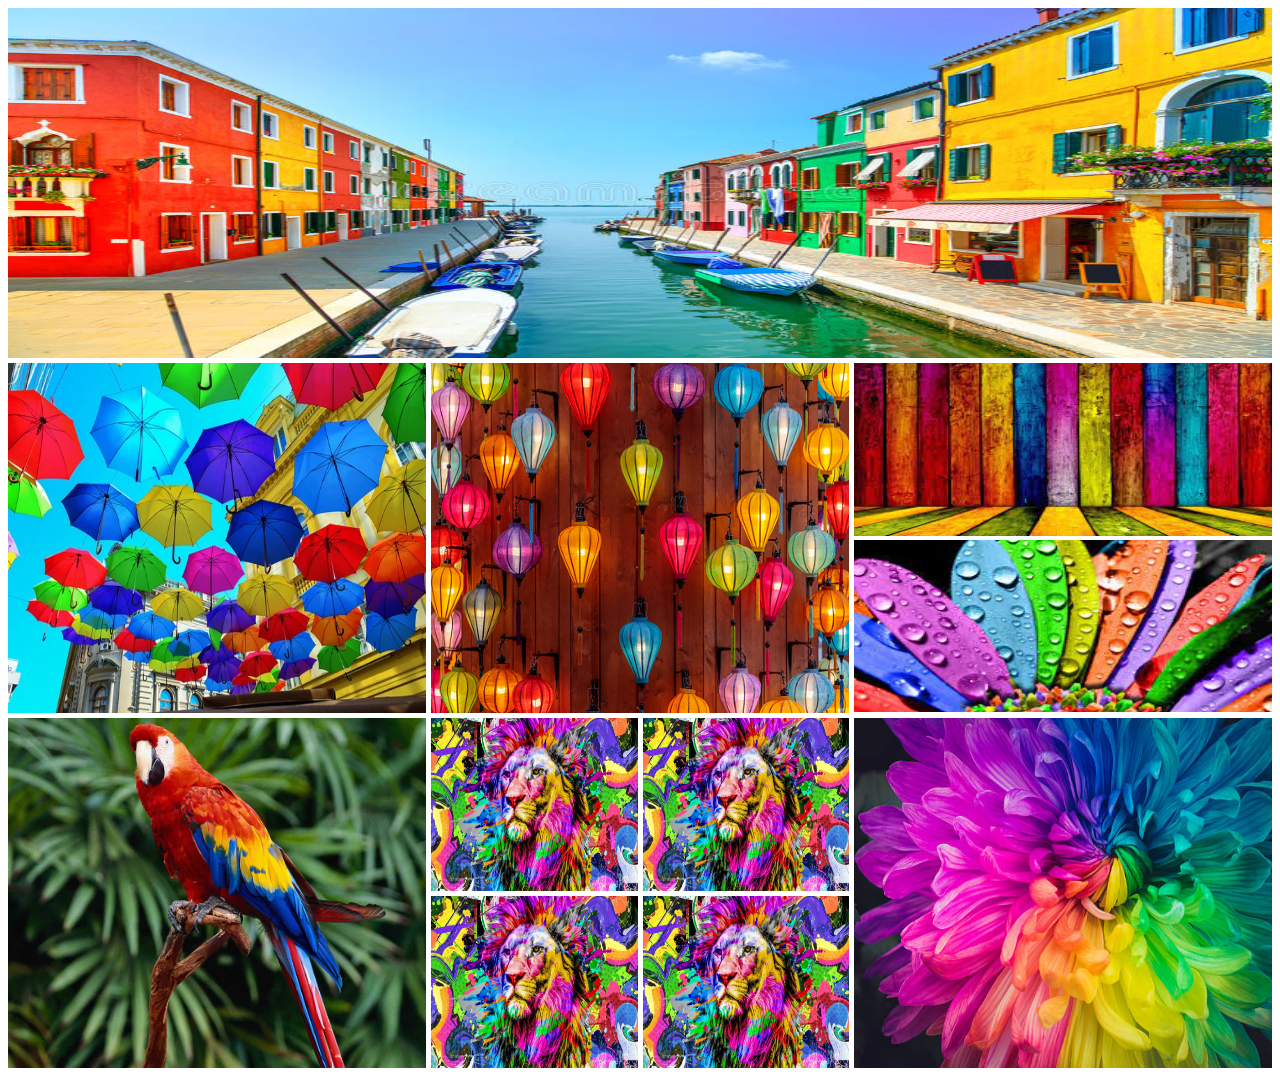
<file: index.html>
<!DOCTYPE html>
<html lang="en">
<head>
    <meta charset="UTF-8">
    <meta name="viewport" content="width=device-width, initial-scale=1.0">
    <link rel="stylesheet" href="style.css">
    <title>Simple Responsive</title>
</head>
<body>
    <div class="gallery-container">

        <div class="row-img">
            <img src="images/A.jpg" alt="">
        </div>

        <div class="row-img">
            <div>
                <img src="images/B.jpg" alt="">
            </div>

            <div>
                <img src="images/C.jpg" alt="">
            </div>

            <div class="two-img-coll">
                <img src="images/D.jpg" alt="">
                <img src="images/E.jpg" alt="">
            </div>

        </div>

        <div class="row-img">

            <div>
                <img src="images/F.jpg" alt="">
            </div>

            <div class="four-img-coll">
                <img src="images/G.jpg" alt="">
                <img src="images/G.jpg" alt="">
                <img src="images/G.jpg" alt="">
                <img src="images/G.jpg" alt="">
            </div>

            <div>
                <img src="images/H.jpg" alt="">
            </div>

        </div>

    </div>
</body>
</html>
</file>
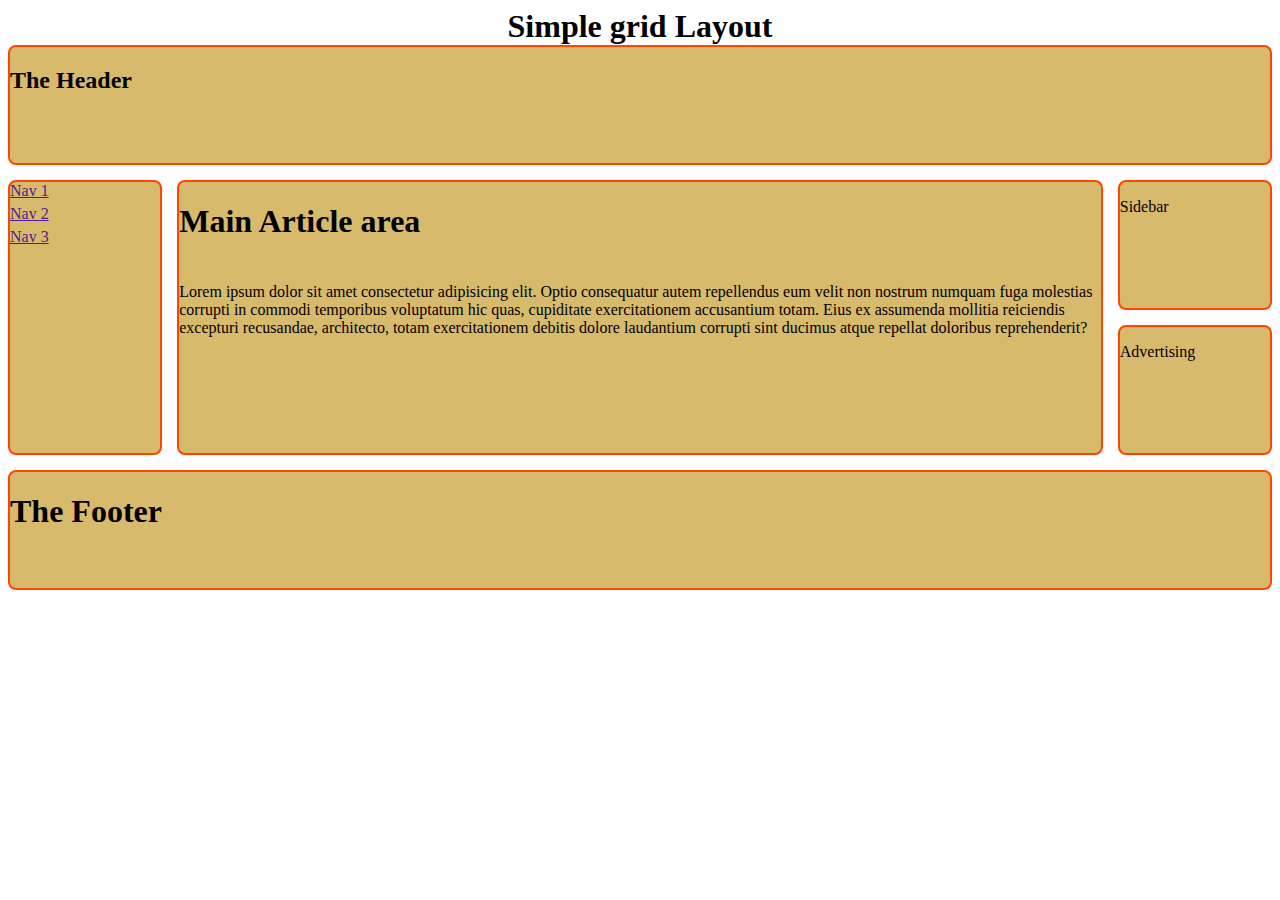
<file: grid-area.html>
<!DOCTYPE html>
<html lang="en">
<head>
    <meta charset="UTF-8">
    <meta name="viewport" content="width=device-width, initial-scale=1.0">
    <link rel="stylesheet" href="style.css">
    <title>Grid Area Layout</title>
</head>
<body>
    <h1 class="grid-header">Simple grid Layout</h1>
    <div class="grid-container">
        <div class="grid-box" id="grid-box-1"><h2>The Header</h2></div>
        <div class="grid-box" id="grid-box-2">
            <a href="">Nav 1</a>
            <a href="">Nav 2</a>
            <a href="">Nav 3</a>
        </div>
        <div class="grid-box" id="grid-box-3">
            <h1>Main Article area</h1>
            <p>Lorem ipsum dolor sit amet consectetur adipisicing elit. Optio consequatur autem repellendus eum velit non nostrum numquam fuga molestias corrupti in commodi temporibus voluptatum hic quas, cupiditate exercitationem accusantium totam. Eius ex assumenda mollitia reiciendis excepturi recusandae, architecto, totam exercitationem debitis dolore laudantium corrupti sint ducimus atque repellat doloribus reprehenderit?</p>
        </div>
        <div class="grid-box" id="grid-box-4">
            <p>Sidebar</p>
        </div>
        <div class="grid-box" id="grid-box-5">
            <p>Advertising</p>
        </div>
        <div class="grid-box" id="grid-box-6">
            <h1>The Footer</h1>
        </div>
    </div>
    
</body>
</html>
</file>
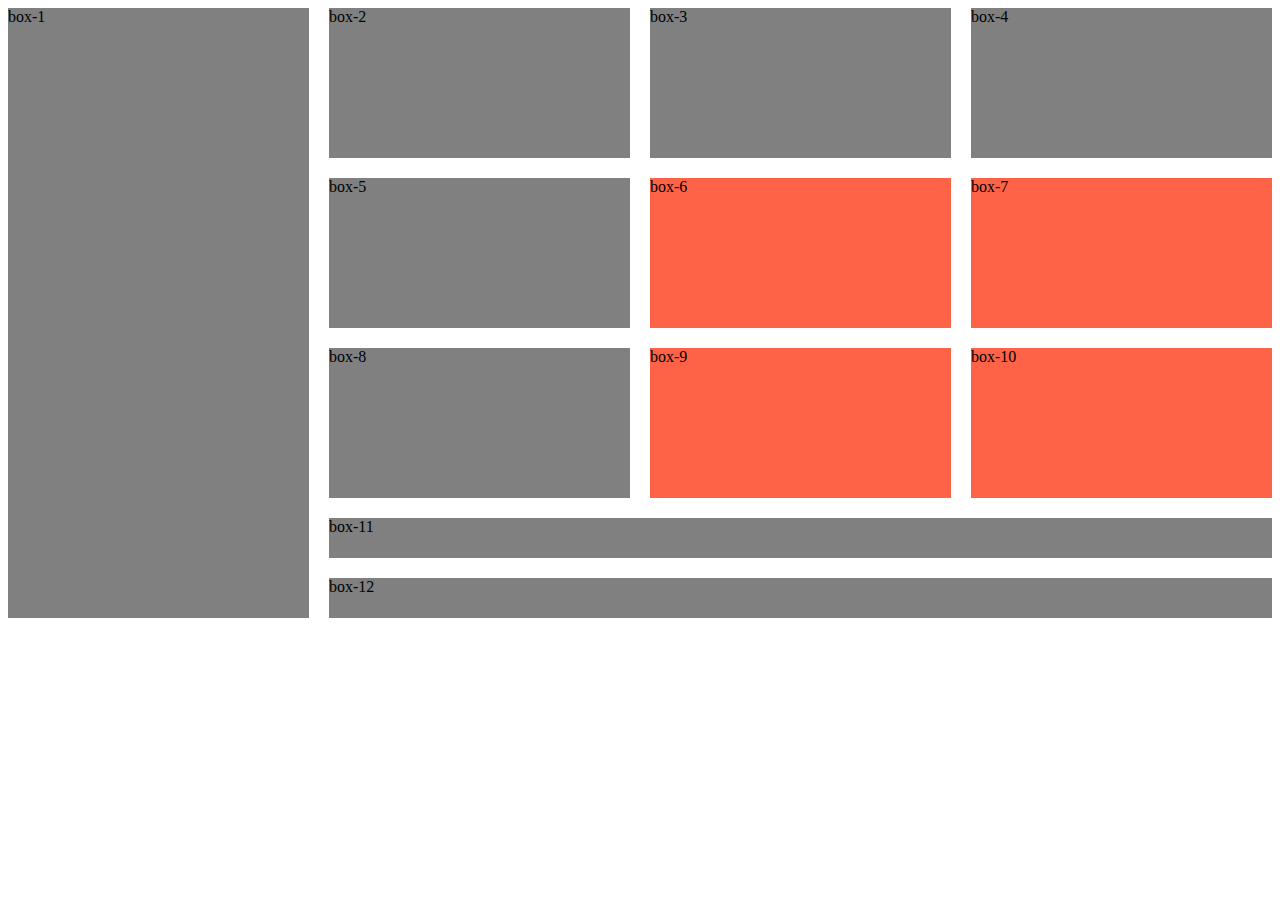
<file: grid.html>
<!DOCTYPE html>
<html lang="en">
<head>
    <meta charset="UTF-8">
    <meta name="viewport" content="width=device-width, initial-scale=1.0">
    <link rel="stylesheet" href="style.css">
    <title>Grid Template</title>
</head>
<body>

    <div class="container">
        <div class="box" id="box-1">box-1</div>
        <div class="box" id="box-2">box-2</div>
        <div class="box" id="box-3">box-3</div>
        <div class="box" id="box-4">box-4</div>
        <div class="box" id="box-5">box-5</div>
        <div class="box" id="box-6">box-6</div>
        <div class="box" id="box-7">box-7</div>
        <div class="box" id="box-8">box-8</div>
        <div class="box" id="box-9">box-9</div>
        <div class="box" id="box-10">box-10</div>
        <div class="box" id="box-11">box-11</div>
        <div class="box" id="box-12">box-12</div>
    </div>
    
</body>
</html>
</file>
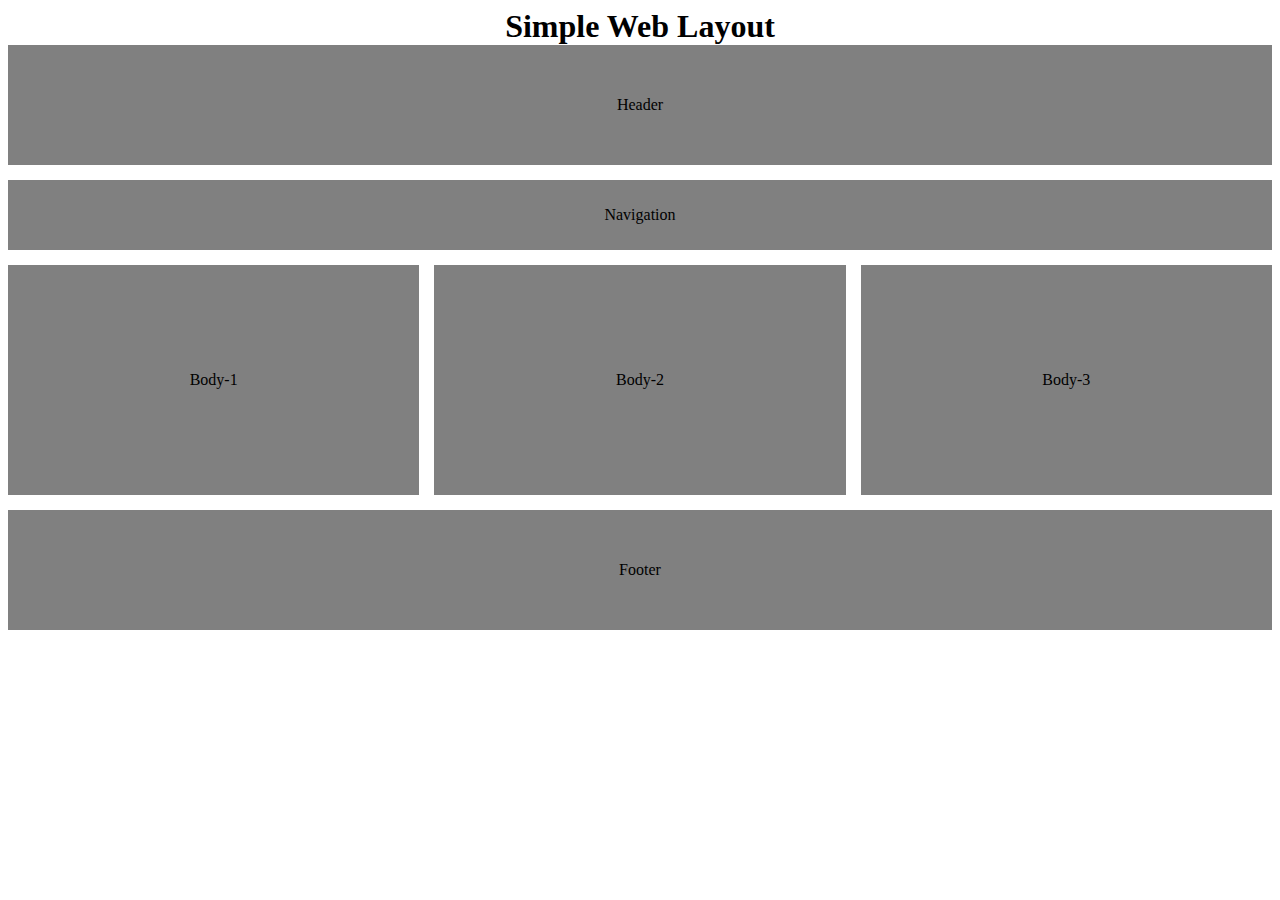
<file: web-layout.html>
<!DOCTYPE html>
<html lang="en">
<head>
    <meta charset="UTF-8">
    <meta name="viewport" content="width=device-width, initial-scale=1.0">
    <link rel="stylesheet" href="style.css">
    <title>Simple Web Layout</title>
</head>
<body>
    <h1 class="web-header">Simple Web Layout</h1>
    <div class="web-container">
        <div class="web-box" id="web-box-1"><span>Header</span></div>
        <div class="web-box" id="web-box-2">Navigation</div>
        <div class="web-box" id="web-box-3">Body-1</div>
        <div class="web-box" id="web-box-4">Body-2</div>
        <div class="web-box" id="web-box-5">Body-3</div>
        <div class="web-box" id="web-box-6">Footer</div>
    </div>
    
</body>
</html>
</file>
<file: style.css>
/* CSS For Gallery */

img{
    height: 100%;
    width: 100%;
}
.row-img{
    height: 350px;
    display: flex;
    margin-bottom: 5px;
    gap: 5px;
}
.row-img div{
    flex: 1;
}
.two-img-coll img{
    height: calc( (100% - 5px)/2 );
}
.four-img-coll{
    display: grid;
    grid-template-columns: repeat(2,1fr);
    gap: 5px;
}
@media screen and (max-width: 576px) {
    .row-img{
        flex-direction: column;
        height: auto;
    }
    .four-img-coll{
        grid-template-columns: 1fr;
    }
    
}

/* CSS For Grid Template */

.container{
    display: grid;
    grid-template-columns: repeat(4,1fr);
    grid-template-rows: repeat(3,150px) 40px 40px;
    gap: 20px;
}
.box{
    background-color: gray;
}
#box-1{
    grid-row: span 5;
}
#box-11,#box-12{
    grid-column: span 3;
}
#box-6,#box-7,#box-9,#box-10{
    background-color:tomato;
}

/* CSS Simple Web Layout */

.web-header{
    text-align: center;
    margin: 0px;
}
.web-container{
    display: grid;
    grid-template-columns: repeat(3,1fr);
    grid-template-rows: 120px 70px 230px 120px;
    gap: 15px;
}
.web-box{
    background-color: gray;
    display: grid;
    justify-content: center;
    align-items: center;
}
#web-box-1,#web-box-2,#web-box-6{
    grid-column: span 3;
}


/* CSS For Grid Area Layout */

.grid-header{
    text-align: center;
    margin: 0px;
}
.grid-container{
    display: grid;
    grid-template-columns: .5fr 3fr .5fr;
    grid-template-rows: 120px 130px 130px 120px;
    gap: 15px;
}
.grid-box{
    background-color:rgb(216, 186, 109);
    border: 2px solid orangered;
    border-radius: 8px;
}
#grid-box-1,#grid-box-6{
    grid-column: span 3;
}
#grid-box-2,#grid-box-3{
    grid-row: span 2;
    display: flex;
    flex-direction: column;
    row-gap: 5px;
}
</file>
